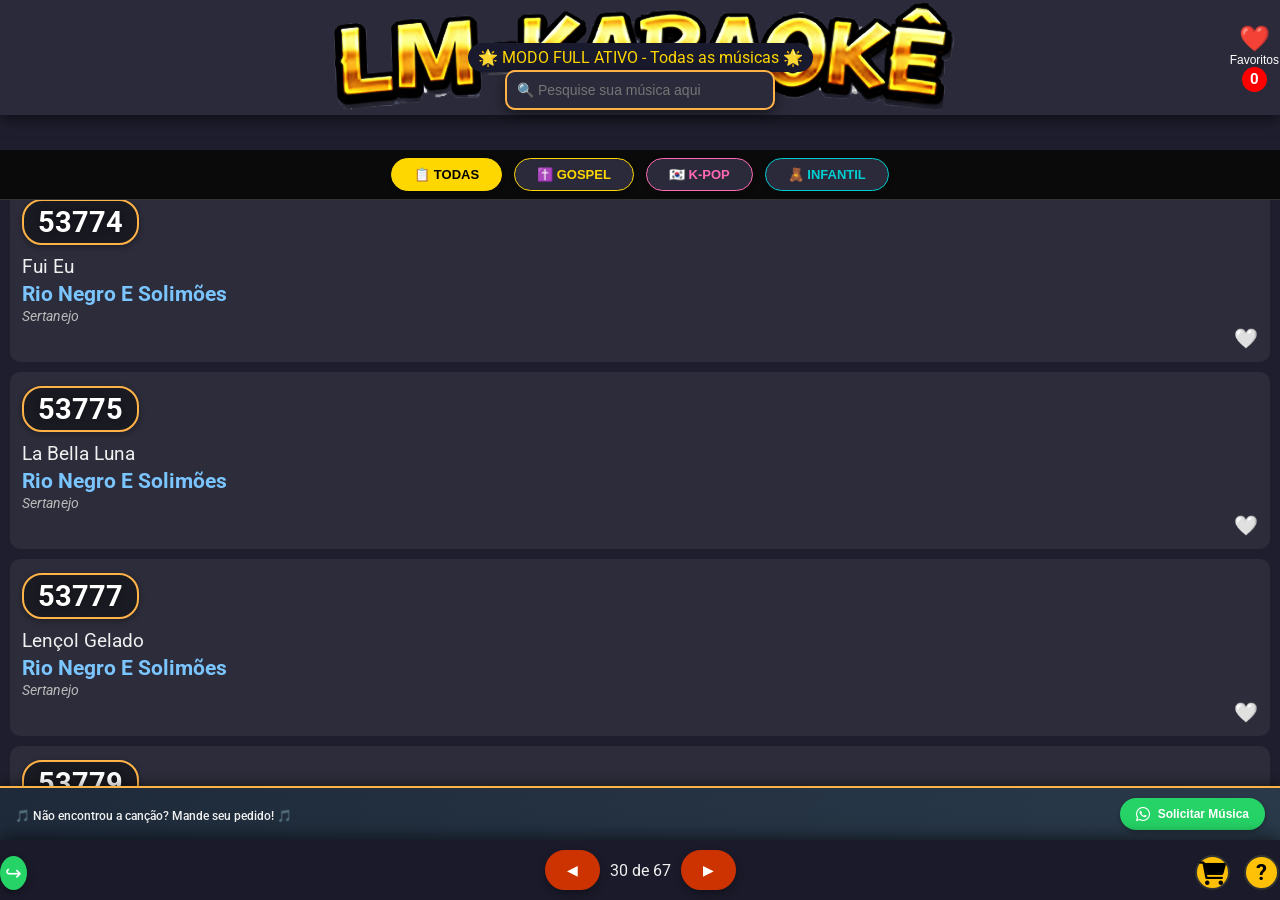
<file: index.html>
<!DOCTYPE html>
<html lang="pt-BR">
<head>
    <meta charset="UTF-8">
    <meta name="viewport" content="width=device-width, initial-scale=1.0, maximum-scale=1.0, user-scalable=no">
    <meta property="og:title" content="Catálogo LM-KARAOKÊ">
    <meta property="og:description" content="Explore nosso catálogo completo de músicas para karaokê e divirta-se cantando!">
    <meta property="og:image" content="https://i.postimg.cc/zGgC8L0b/IMG-20250302-212454-732.webp">
    <meta property="og:url" content="https://ecdiversoes.github.io/catalogo_lm/">
    <title>Catálogo LM-KARAOKÊ</title>
    <meta name="theme-color" content="#000000">
    <link rel="manifest" href="manifest.json">
    <link rel="stylesheet" href="https://cdnjs.cloudflare.com/ajax/libs/font-awesome/6.0.0/css/all.min.css">
    <link rel="apple-touch-icon" href="icon-192x192.png">
    <link rel="apple-touch-icon" href="icon-310x310.png">
    <link rel="icon" href="./favicon.ico" type="image/x-icon">
    <link rel="stylesheet" href="styles.css">
    <link href="https://fonts.googleapis.com/css2?family=Roboto:wght@400;500;700&display=swap" rel="stylesheet">
    <style>
        /* Espaçador para manter a altura original do título */
        .titulo-espacador {
            height: 48px;
            margin: 0;
            visibility: hidden;
        }
        
        @media (max-width: 480px) {
            .titulo-espacador {
                height: 40px;
            }
        }
        
        /* Estilos para os botões de filtro rápido - BARRA FIXA MAIS BAIXA */
        .filtros-rapidos {
            position: fixed;
            top: 150px;
            left: 0;
            width: 100%;
            display: flex;
            justify-content: center;
            gap: 12px;
            padding: 8px 10px;
            background-color: #0a0a0a;
            z-index: 999;
            border-bottom: 1px solid #333;
            flex-wrap: wrap;
        }
        
        .btn-filtro {
            padding: 8px 22px;
            border: none;
            border-radius: 30px;
            font-size: 13px;
            font-weight: bold;
            cursor: pointer;
            transition: all 0.3s ease;
            background-color: #2a2a3a;
            color: #FFFFFF;
            box-shadow: 0 2px 5px rgba(0, 0, 0, 0.2);
        }
        
        .btn-filtro:hover {
            transform: scale(1.05);
        }
        
        .btn-filtro.todas {
            background-color: #4dabf7;
            color: #000000;
        }
        
        .btn-filtro.todas:hover {
            background-color: #3a8fd6;
        }
        
        .btn-filtro.gospel {
            background-color: #2a2a3a;
            border: 1px solid #FFD700;
            color: #FFD700;
        }
        
        .btn-filtro.gospel:hover {
            background-color: #FFD700;
            color: #000000;
        }
        
        .btn-filtro.kpop {
            background-color: #2a2a3a;
            border: 1px solid #FF69B4;
            color: #FF69B4;
        }
        
        .btn-filtro.kpop:hover {
            background-color: #FF69B4;
            color: #000000;
        }
        
        /* Estilos para o botão Infantil */
        .btn-filtro.infantil {
            background-color: #2a2a3a;
            border: 1px solid #00CED1;
            color: #00CED1;
        }
        
        .btn-filtro.infantil:hover {
            background-color: #00CED1;
            color: #000000;
        }
        
        .btn-filtro.ativo {
            background-color: #FFD700;
            color: #000000;
            border: 1px solid #FFD700;
        }
        
        .btn-filtro.kpop.ativo {
            background-color: #FF69B4;
            color: #000000;
            border: 1px solid #FF69B4;
        }
        
        .btn-filtro.infantil.ativo {
            background-color: #00CED1;
            color: #000000;
            border: 1px solid #00CED1;
        }
        
        /* Ajuste da área rolável */
        .conteudo-rolavel {
            position: fixed;
            top: 175px;
            bottom: 60px;
            left: 0;
            right: 0;
            width: 100%;
            margin: 0;
            overflow-y: auto;
            padding: 0px;
        }
        
        @media (max-width: 480px) {
            .filtros-rapidos {
                top: 115px;
                padding: 6px 10px;
                gap: 6px;
            }
            
            .btn-filtro {
                padding: 5px 14px;
                font-size: 11px;
            }
            
            .conteudo-rolavel {
                top: 158px;
                bottom: 55px;
            }
        }
    </style>
</head>
<body>

<div class="rodape">
    <div class="rodape-mensagem">
        <span>🎵 Não encontrou a canção? Mande seu pedido! 🎵</span>
    </div>
    <button class="botao-pedido" onclick="enviarPedidoWhatsApp()">
        <i class="fab fa-whatsapp"></i> Solicitar Música
    </button>
</div>

<button class="share-button" onclick="compartilharWhatsApp()">
    &#x21AA;
    <span class="fallback-text"></span>
</button>

<div class="cabecalho-fixo">
    <!-- ESPAÇADOR INVISÍVEL PARA MANTER A ALTURA ORIGINAL -->
    <div class="titulo-espacador"></div>
    
    <input type="search" id="pesquisa" placeholder="🔍 Pesquise sua música aqui">
    <div id="resultado-pesquisa" class="resultado-pesquisa"></div>
    <div id="aviso"></div>
    <a href="favoritos.html" class="favoritos-link">
        <span class="heart">❤️</span>
        <span class="text">Favoritos</span>
        <span class="counter">0</span>
    </a>
    <a href="vendas.html" class="vendas-button">
        <i class="fas fa-shopping-cart"></i>
    </a>
    <a href="nova_tela.html" class="help-button">?</a>
    <div class="controles-paginacao">
        <button id="anterior">&#9664;</button>
        <span id="info-paginacao"> 1 de 1</span>
        <button id="proximo">&#9654;</button>
    </div>
</div>

<!-- BARRA FIXA DOS BOTÕES DE FILTRO -->
<div class="filtros-rapidos">
    <button id="btn-todas" class="btn-filtro todas ativo">📋 TODAS</button>
    <button id="btn-gospel" class="btn-filtro gospel">✝️ GOSPEL</button>
    <button id="btn-kpop" class="btn-filtro kpop">🇰🇷 K-POP</button>
    <button id="btn-infantil" class="btn-filtro infantil">🧸 INFANTIL</button>
</div>

<div class="conteudo-rolavel">
    <div id="catalogo" class="lista-simples"></div>
</div>

<script src="script.js"></script>

<script>
    // Funções para os botões de filtro rápido
    const btnTodas = document.getElementById('btn-todas');
    const btnGospel = document.getElementById('btn-gospel');
    const btnKpop = document.getElementById('btn-kpop');
    const btnInfantil = document.getElementById('btn-infantil');
    const pesquisaInput = document.getElementById('pesquisa');
    
    function filtrarPorGenero(genero) {
        // Limpa a pesquisa
        if (pesquisaInput) {
            pesquisaInput.value = '';
            sessionStorage.removeItem('termoPesquisaIndex');
        }
        
        // Dispara o filtro no script principal
        if (typeof window.filtrarPorGeneroExterno === 'function') {
            window.filtrarPorGeneroExterno(genero);
        } else {
            const event = new CustomEvent('filtroGenero', { detail: { genero: genero } });
            window.dispatchEvent(event);
        }
        
        // Atualiza estilo dos botões
        if (genero === 'todas') {
            btnTodas.classList.add('ativo');
            btnGospel.classList.remove('ativo');
            btnKpop.classList.remove('ativo');
            btnInfantil.classList.remove('ativo');
        } else if (genero === 'gospel') {
            btnGospel.classList.add('ativo');
            btnTodas.classList.remove('ativo');
            btnKpop.classList.remove('ativo');
            btnInfantil.classList.remove('ativo');
        } else if (genero === 'kpop') {
            btnKpop.classList.add('ativo');
            btnTodas.classList.remove('ativo');
            btnGospel.classList.remove('ativo');
            btnInfantil.classList.remove('ativo');
        } else if (genero === 'infantil') {
            btnInfantil.classList.add('ativo');
            btnTodas.classList.remove('ativo');
            btnGospel.classList.remove('ativo');
            btnKpop.classList.remove('ativo');
        }
    }
    
    if (btnTodas) {
        btnTodas.addEventListener('click', () => filtrarPorGenero('todas'));
    }
    
    if (btnGospel) {
        btnGospel.addEventListener('click', () => filtrarPorGenero('gospel'));
    }
    
    if (btnKpop) {
        btnKpop.addEventListener('click', () => filtrarPorGenero('kpop'));
    }
    
    if (btnInfantil) {
        btnInfantil.addEventListener('click', () => filtrarPorGenero('infantil'));
    }

    // ============================================
    // SERVICE WORKER - MÉTODO 2 (VERIFICAÇÃO DIRETA)
    // ============================================

    let redirecionamentoRealizado = false;
    const VERSAO_ATUAL = 'karaoke-cache-1.6'; // MANTENHA IGUAL AO SERVICE-WORKER.JS

    // Função para verificar versão no service-worker.js
    async function verificarVersaoServidor() {
        if (redirecionamentoRealizado) return false;
        
        try {
            // Busca o service-worker.js com timestamp para evitar cache
            const response = await fetch('./service-worker.js?t=' + Date.now());
            const swContent = await response.text();
            
            // Extrai a versão do arquivo
            const versaoMatch = swContent.match(/CACHE_NAME\s*=\s*['"]([^'"]+)['"]/);
            
            if (versaoMatch && versaoMatch[1]) {
                const versaoServidor = versaoMatch[1];
                console.log('[VERIFICAÇÃO] Versão no servidor:', versaoServidor);
                console.log('[VERIFICAÇÃO] Versão atual na página:', VERSAO_ATUAL);
                
                // Se as versões são diferentes, redireciona
                if (versaoServidor !== VERSAO_ATUAL) {
                    console.log('[VERIFICAÇÃO] ✅ VERSÃO DIFERENTE DETECTADA! Redirecionando...');
                    redirecionamentoRealizado = true;
                    
                    // Extrai também data e novas músicas do SW
                    const dataMatch = swContent.match(/DATA_ATUALIZACAO\s*=\s*['"]([^'"]+)['"]/);
                    const novasMatch = swContent.match(/NOVAS_CANCOES\s*=\s*['"]([^'"]+)['"]/);
                    
                    const dataAtualizacao = dataMatch ? dataMatch[1] : '04 de Maio 2026';
                    const novasCancoes = novasMatch ? novasMatch[1] : '+500';
                    
                    // Salva a nova versão no localStorage
                    localStorage.setItem('ultimaVersao', versaoServidor);
                    
                    // Redireciona para página de atualização
                    window.location.href = `./atualizacao.html?novas=${encodeURIComponent(novasCancoes)}&data=${encodeURIComponent(dataAtualizacao)}`;
                    return true;
                }
            } else {
                console.log('[VERIFICAÇÃO] Não foi possível encontrar a versão no service-worker.js');
            }
        } catch (error) {
            console.log('[VERIFICAÇÃO] Erro ao buscar service-worker.js:', error);
        }
        return false;
    }

    // Registra o Service Worker
    if ('serviceWorker' in navigator) {
        // Registra com timestamp para evitar cache
        navigator.serviceWorker.register('./service-worker.js?v=' + Date.now())
            .then(registration => {
                console.log('[SW] Service Worker registrado com sucesso');
                
                // Verifica se já existe um worker esperando
                if (registration.waiting && !redirecionamentoRealizado) {
                    console.log('[SW] Worker esperando encontrado');
                    redirecionamentoRealizado = true;
                    window.location.href = './atualizacao.html?novas=+500&data=04%20de%20Maio%202026';
                }
                
                // Detecta quando uma nova versão é encontrada
                registration.addEventListener('updatefound', () => {
                    const newWorker = registration.installing;
                    console.log('[SW] Nova versão do Service Worker encontrada!');
                    
                    newWorker.addEventListener('statechange', () => {
                        if (newWorker.state === 'installed' && navigator.serviceWorker.controller && !redirecionamentoRealizado) {
                            console.log('[SW] Nova versão instalada e pronta!');
                            redirecionamentoRealizado = true;
                            window.location.href = './atualizacao.html?novas=+500&data=04%20de%20Maio%202026';
                        }
                    });
                });
            })
            .catch(error => {
                console.log('[SW] Erro ao registrar Service Worker:', error);
            });
        
        // Escuta mensagens do Service Worker
        navigator.serviceWorker.addEventListener('message', (event) => {
            console.log('[SW] Mensagem recebida do Service Worker:', event.data);
            
            if (event.data && event.data.type === 'FORCE_REDIRECT' && !redirecionamentoRealizado) {
                console.log('[SW] FORCE_REDIRECT recebido');
                redirecionamentoRealizado = true;
                window.location.href = `./atualizacao.html?novas=${event.data.data.novasCancoes}&data=${encodeURIComponent(event.data.data.dataAtualizacao)}`;
            }
        });
    } else {
        console.log('[SW] Service Worker não é suportado neste navegador');
    }
    
    // ============================================
    // VERIFICAÇÃO PERIÓDICA ATIVA
    // ============================================
    
    // Verifica a cada 15 segundos (mais frequente)
    setInterval(() => {
        verificarVersaoServidor();
    }, 15000);
    
    // Verifica quando a página ganha foco
    window.addEventListener('focus', () => {
        console.log('[VERIFICAÇÃO] Página focada, verificando versão...');
        verificarVersaoServidor();
    });
    
    // Verificação inicial após 2 segundos
    setTimeout(() => {
        verificarVersaoServidor();
    }, 2000);
    
    // Verificação após 500ms (mais rápida)
    setTimeout(() => {
        verificarVersaoServidor();
    }, 500);
    
    // Exibe a versão atual no console para debug
    console.log('[INICIADO] Versão atual do catálogo:', VERSAO_ATUAL);
    console.log('[INICIADO] Sistema de atualização automática ativo (verificação a cada 15 segundos)');
</script>

</body>
</html>
</file>
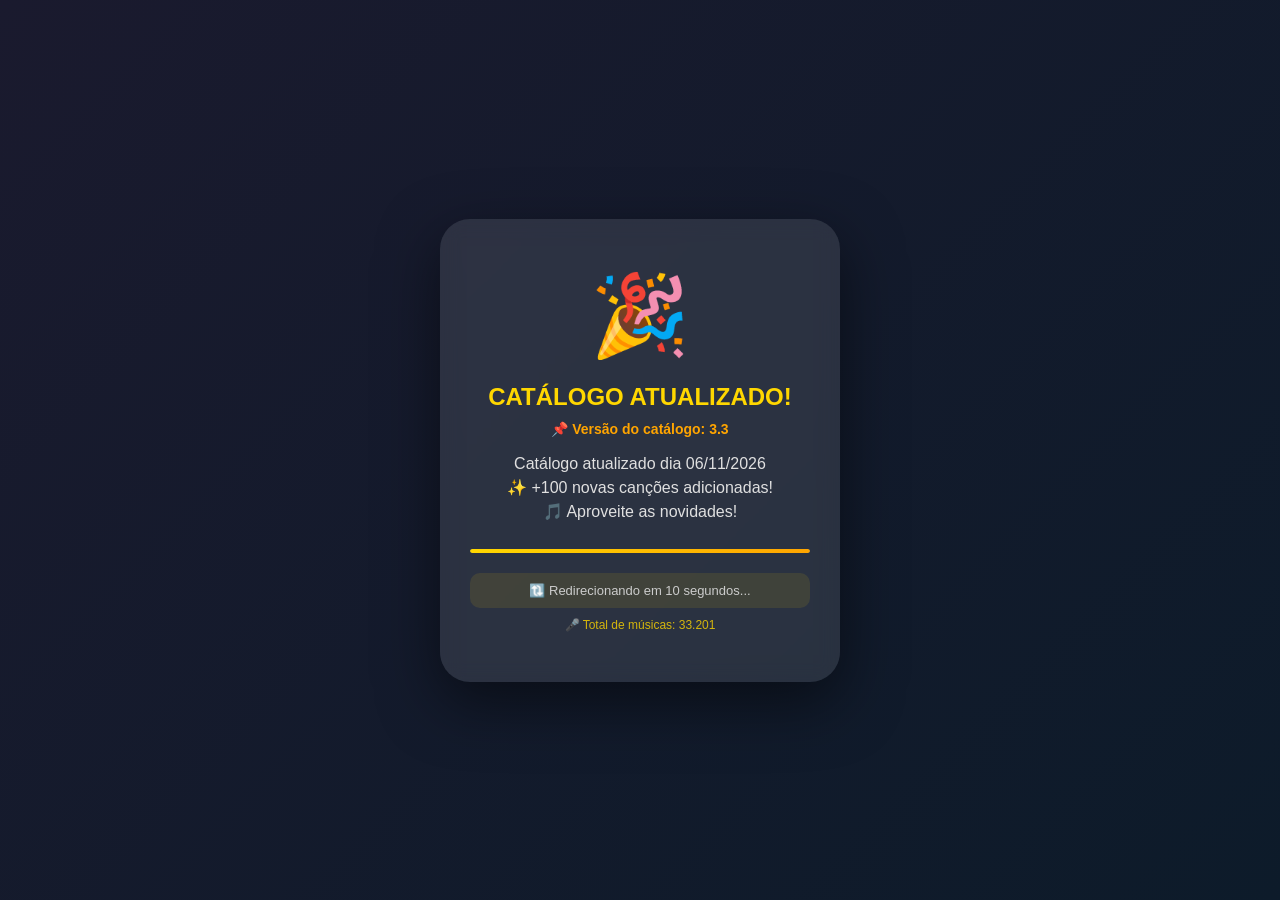
<file: atualizacao.html>
<!DOCTYPE html>
<html lang="pt-BR">
<head>
    <meta charset="UTF-8">
    <meta name="viewport" content="width=device-width, initial-scale=1.0, maximum-scale=1.0, user-scalable=no">
    <title>Atualizando - EC Karaokê Hits</title>
    <style>
        * {
            margin: 0;
            padding: 0;
            box-sizing: border-box;
        }
        
        body {
            font-family: 'Roboto', sans-serif;
            background: linear-gradient(135deg, #1a1a2e 0%, #0d1b2a 100%);
            min-height: 100vh;
            display: flex;
            justify-content: center;
            align-items: center;
            padding: 20px;
        }
        
        .container {
            background: rgba(255, 255, 255, 0.1);
            backdrop-filter: blur(10px);
            border-radius: 30px;
            padding: 50px 30px;
            text-align: center;
            max-width: 400px;
            width: 100%;
            box-shadow: 0 20px 60px rgba(0, 0, 0, 0.5);
            animation: fadeIn 0.3s ease;
        }
        
        @keyframes fadeIn {
            from {
                opacity: 0;
                transform: scale(0.95);
            }
            to {
                opacity: 1;
                transform: scale(1);
            }
        }
        
        .icone {
            font-size: 80px;
            animation: pulse 0.8s infinite;
        }
        
        @keyframes pulse {
            0%, 100% {
                transform: scale(1);
            }
            50% {
                transform: scale(1.1);
            }
        }
        
        h2 {
            color: #FFD700;
            font-size: 24px;
            margin: 20px 0 10px;
        }
        
        .versao-info {
            color: #FFA500;
            font-size: 14px;
            margin: 5px 0;
            font-weight: bold;
        }
        
        .mensagem {
            color: #E0E0E0;
            font-size: 16px;
            margin: 15px 0;
            line-height: 1.5;
        }
        
        .destaque {
            color: #FFD700;
            font-weight: bold;
            font-size: 18px;
            margin: 10px 0;
        }
        
        .info {
            background: rgba(255, 215, 0, 0.1);
            padding: 10px;
            border-radius: 10px;
            margin-top: 20px;
            font-size: 13px;
            color: #ccc;
        }
        
        .progresso {
            width: 100%;
            height: 4px;
            background: rgba(255, 255, 255, 0.2);
            border-radius: 2px;
            margin-top: 25px;
            overflow: hidden;
        }
        
        .progresso-bar {
            width: 0%;
            height: 100%;
            background: linear-gradient(90deg, #FFD700, #FFA500);
            border-radius: 2px;
            animation: progresso 10s linear forwards;
        }
        
        @keyframes progresso {
            from { width: 0%; }
            to { width: 100%; }
        }
        
        .total-musicas {
            font-size: 12px;
            color: #FFD700;
            margin-top: 10px;
            opacity: 0.8;
        }
    </style>
</head>
<body>
    <div class="container">
        <div class="icone">🎉</div>
        <h2>CATÁLOGO ATUALIZADO!</h2>
        <div class="versao-info">📌 Versão do catálogo: 3.3</div>
        <div class="mensagem" id="mensagem">
            Catálogo atualizado dia 06/11/2026<br>
            ✨ +100 novas canções adicionadas!<br>
            🎵 Aproveite as novidades!
        </div>
        <div class="progresso">
            <div class="progresso-bar"></div>
        </div>
        <div class="info">🔃 Redirecionando em 10 segundos...</div>
        <div class="total-musicas">🎤 Total de músicas: 33.201</div>
    </div>

    <script>
        // Contagem regressiva
        let segundos = 10;
        const infoDiv = document.querySelector('.info');
        
        const intervalo = setInterval(() => {
            segundos--;
            if (segundos > 0) {
                infoDiv.innerHTML = `🔃 Redirecionando em ${segundos} segundos...`;
            } else {
                clearInterval(intervalo);
            }
        }, 1000);
        
        // Redireciona para o index após 10 segundos
        setTimeout(() => {
            window.location.href = './index.html';
        }, 10000);
    </script>
</body>
</html>
</file>
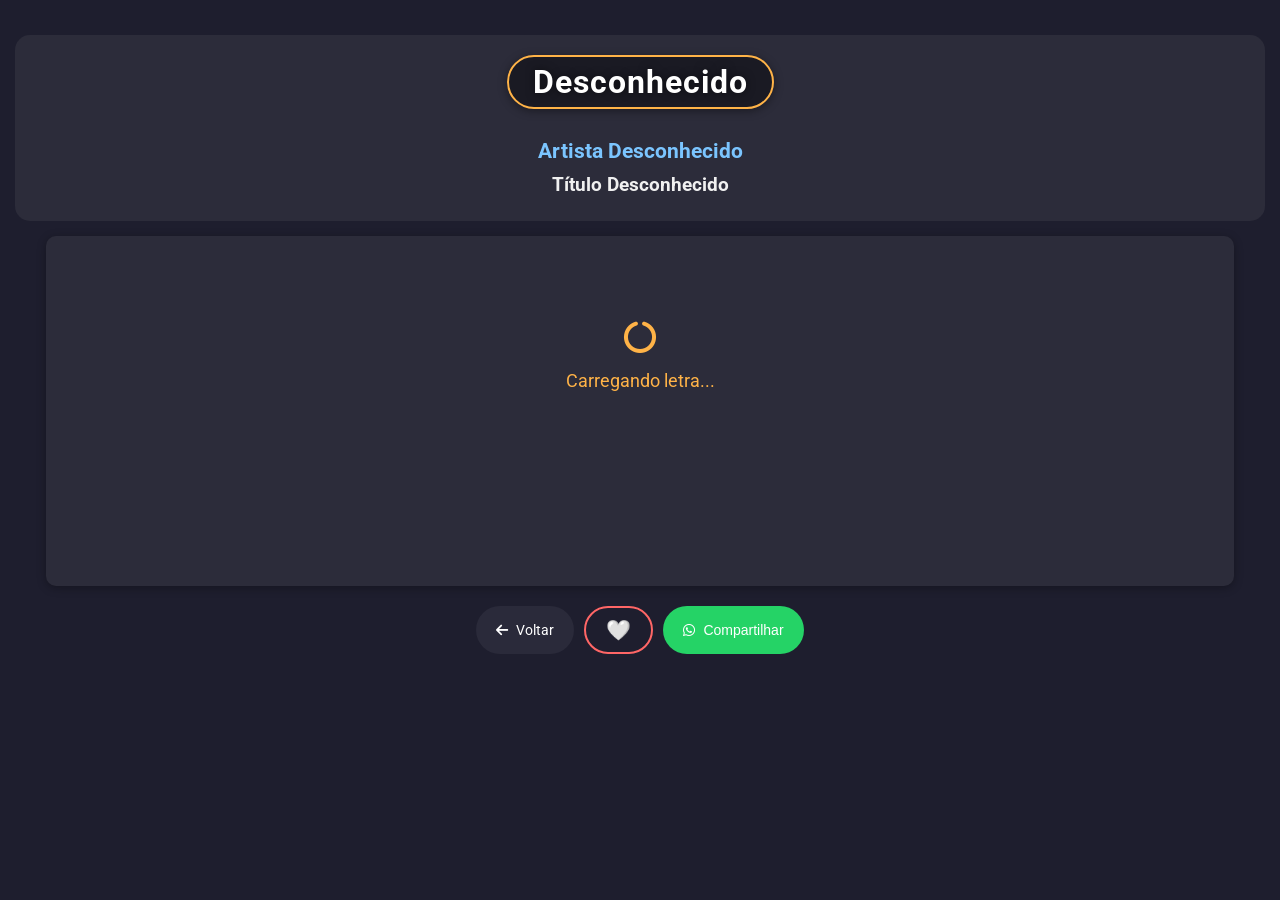
<file: detalhes.html>
<!DOCTYPE html>
<html lang="pt-BR">
<head>
    <meta charset="UTF-8">
    <meta name="viewport" content="width=device-width, initial-scale=1.0, maximum-scale=1.0, user-scalable=no">
    <title>Detalhes da Música</title>
    <link href="https://fonts.googleapis.com/css2?family=Roboto&display=swap" rel="stylesheet">
    <link rel="stylesheet" href="https://cdnjs.cloudflare.com/ajax/libs/font-awesome/6.0.0-beta3/css/all.min.css">
    <meta name="theme-color" content="#000000">
    <style>
        * {
            margin: 0;
            padding: 0;
            box-sizing: border-box;
        }

        body {
            font-family: 'Roboto', sans-serif;
            background-color: #1e1e2e;
            color: #f0f0f0;
            overflow-x: hidden;
        }

        .mini-player {
            width: 100%;
            max-width: 400px;
            margin: 10px auto;
            box-shadow: 0 4px 15px rgba(0, 0, 0, 0.5);
            border-radius: 10px;
            overflow: hidden;
            background-color: #2a2a3a;
        }

        .mini-player iframe {
            width: 100%;
            height: 180px;
            border: none;
        }

        .conteudo-detalhes {
            padding: 15px;
            text-align: center;
        }

        .detalhes {
            background-color: #2c2c3a;
            border-radius: 15px;
            padding: 20px 15px;
            margin-bottom: 15px;
        }

        #detalhes-numero {
            color: #ffffff;
            font-weight: bold;
            font-size: 2rem;
            text-shadow: 0 0 8px rgba(0, 0, 0, 0.5);
            background: rgba(0, 0, 0, 0.4);
            border: 2px solid #ffb347;
            border-radius: 40px;
            padding: 6px 24px;
            display: inline-block;
            margin-bottom: 20px;
            box-shadow: 0 2px 10px rgba(0, 0, 0, 0.4);
            letter-spacing: 1px;
        }

        #detalhes-cantor {
            font-size: 1.3rem;
            font-weight: bold;
            color: #7bc5ff;
            display: block;
            margin: 10px 0 5px;
        }

        #detalhes-musica {
            font-size: 1.2rem;
            font-weight: bold;
            color: #f0f0f0;
            display: block;
            margin: 5px 0;
        }

        .info-valores {
            display: flex;
            flex-direction: column;
            align-items: center;
        }

        .letra-container {
            margin: 15px auto;
            max-width: 95%;
            width: 100%;
        }

        .letra {
            background: #2c2c3a;
            padding: 20px;
            border-radius: 10px;
            box-shadow: 0 2px 10px rgba(0, 0, 0, 0.3);
            max-height: 450px;
            min-height: 250px;
            overflow-y: auto;
            color: #e0e0e0;
            white-space: pre-wrap;
            word-wrap: break-word;
            font-family: 'Roboto', 'Courier New', monospace;
            font-size: clamp(20px, 10vw, 24px);
            line-height: 1.8;
            text-align: left;
        }

        /* Indicador de loading dentro da própria letra */
        .letra-loading {
            display: flex;
            flex-direction: column;
            align-items: center;
            justify-content: center;
            gap: 12px;
            color: #ffb347;
            font-style: normal;
        }
        .letra-loading i {
            font-size: 32px;
            animation: spin 1s linear infinite;
        }
        @keyframes spin {
            from { transform: rotate(0deg); }
            to { transform: rotate(360deg); }
        }

        .letra::-webkit-scrollbar {
            width: 10px;
            height: 10px;
        }
        .letra::-webkit-scrollbar-track {
            background: #1a1a2a;
            border-radius: 10px;
            border: 1px solid #444;
        }
        .letra::-webkit-scrollbar-thumb {
            background: #ffb347;
            border-radius: 10px;
            border: 1px solid #1a1a2e;
        }
        .letra::-webkit-scrollbar-thumb:hover {
            background: #ffd966;
            cursor: pointer;
        }
        .letra {
            scrollbar-width: thin;
            scrollbar-color: #ffb347 #1a1a2a;
        }

        .botoes-acao {
            display: flex;
            justify-content: center;
            gap: 10px;
            margin: 20px 0;
            flex-wrap: wrap;
        }

        .botao {
            padding: 10px 20px;
            border: none;
            border-radius: 25px;
            cursor: pointer;
            transition: all 0.3s ease;
            display: flex;
            align-items: center;
            gap: 8px;
            text-decoration: none;
            font-size: 14px;
        }

        .voltar-btn { 
            background: #2a2a3a; 
            color: white; 
        }
        .voltar-btn:hover {
            background: #3a3a4e;
            transform: scale(1.05);
        }

        .favorito-btn { 
            background: transparent; 
            color: #ff6666; 
            font-size: 20px;
            border: 2px solid #ff6666;
        }
        .favorito-btn:hover {
            background: rgba(255, 102, 102, 0.2);
            transform: scale(1.05);
        }

        .compartilhar-btn { 
            background: #25D366; 
            color: white; 
            font-size: 14px;
        }
        .compartilhar-btn:hover {
            background: #128C7E;
            transform: scale(1.05);
        }

        .share-modal {
            display: none;
            position: fixed;
            top: 0;
            left: 0;
            width: 100%;
            height: 100%;
            background: rgba(0, 0, 0, 0.95);
            justify-content: center;
            align-items: center;
            z-index: 1000;
        }
        .share-content {
            background: #2c2c3a;
            padding: 25px;
            border-radius: 15px;
            text-align: center;
            max-width: 90%;
            position: relative;
            border: 1px solid #ffb347;
        }
        .share-close {
            position: absolute;
            top: 10px;
            right: 10px;
            background: none;
            border: none;
            font-size: 24px;
            cursor: pointer;
            color: #e0e0e0;
        }
        .share-close:hover {
            color: #ffb347;
        }
        .share-image {
            max-width: 300px;
            border-radius: 10px;
            margin: 15px 0;
            border: 2px solid #ffb347;
        }
        .share-actions button {
            margin: 0 5px;
            padding: 8px 25px;
            border-radius: 20px;
            border: none;
            background: #25D366;
            color: white;
            cursor: pointer;
            transition: all 0.3s ease;
        }
        .share-actions button:hover {
            background: #128C7E;
            transform: scale(1.05);
        }

        /* Não usamos mais o overlay global, mas mantemos o estilo caso precise */
        .carregando {
            display: none;
        }

        .feedback {
            position: fixed;
            bottom: 30px;
            left: 50%;
            transform: translateX(-50%);
            background-color: #2a2a3a;
            color: #ffb347;
            padding: 10px 20px;
            border-radius: 25px;
            font-size: 14px;
            z-index: 10000;
            border: 1px solid #ffb347;
            animation: fadeOut 2s ease forwards;
        }

        @keyframes fadeOut {
            0% { opacity: 1; }
            70% { opacity: 1; }
            100% { opacity: 0; visibility: hidden; }
        }

        @media (max-width: 480px) {
            .mini-player { 
                margin: 10px;
                max-width: 95%;
            }
            .mini-player iframe {
                height: 160px;
            }
            .letra {
                max-height: 400px;
                min-height: 200px;
                padding: 15px;
                font-size: 16px;
                line-height: 1.6;
            }
            .botao {
                padding: 8px 16px;
                font-size: 12px;
            }
            #detalhes-numero {
                font-size: 1.6rem;
                padding: 4px 18px;
                margin-bottom: 15px;
            }
            #detalhes-cantor {
                font-size: 1.1rem;
            }
            #detalhes-musica {
                font-size: 1rem;
            }
        }

        @media (min-width: 768px) {
            .letra {
                max-height: 550px;
                min-height: 350px;
                font-size: 18px;
            }
        }
    </style>
</head>
<body>
    <!-- Removido o overlay global de loading -->

    <div class="mini-player">
        <div id="mini-player-video"></div>
    </div>

    <div class="conteudo-detalhes">
        <div class="detalhes">
            <div class="info-valores">
                <span id="detalhes-numero">Desconhecido</span>
                <span id="detalhes-cantor">Artista Desconhecido</span>
                <span id="detalhes-musica">Título Desconhecido</span>
            </div>
        </div>

        <div class="letra-container">
            <div class="letra" id="detalhes-letra">
                <div class="letra-loading">
                    <i class="fas fa-circle-notch fa-spin"></i>
                    <span>Carregando letra...</span>
                </div>
            </div>
        </div>

        <div class="botoes-acao">
            <a href="index.html" class="botao voltar-btn" id="btn-voltar">
                <i class="fas fa-arrow-left"></i> Voltar
            </a>
            <button id="favorito-btn" class="botao favorito-btn">🤍</button>
            <button id="compartilhar-btn" class="botao compartilhar-btn">
                <i class="fab fa-whatsapp"></i> Compartilhar
            </button>
        </div>
    </div>

    <div class="share-modal" id="shareModal">
        <div class="share-content">
            <button class="share-close" onclick="closeShareModal()">×</button>
            <img id="shareImage" class="share-image" alt="Capa para Compartilhamento" loading="lazy">
            <div class="share-actions">
                <button onclick="downloadImage()"><i class="fas fa-download"></i> Baixar</button>
                <button onclick="closeShareModal()"><i class="fas fa-times"></i> Fechar</button>
            </div>
        </div>
    </div>

    <script>
        const API_KEY = 'AIzaSyC4kYpqMO4FmC5tsW2SJG4ocmTiS6d2vlM';
        const VAGALUME_API_KEY = '4d8f8b8a9c2a3b1e5f7g9h2j4k6l8m0n';

        function timeoutPromise(ms, promise) {
            return Promise.race([
                promise,
                new Promise((_, reject) => setTimeout(() => reject(new Error('Timeout')), ms))
            ]);
        }

        // 1. Lyrics.ovh
        async function buscarLetraLyricsOvh(artista, musica) {
            const artistaLimpo = artista.normalize('NFD').replace(/[\u0300-\u036f]/g, '').toLowerCase();
            const musicaLimpo = musica.normalize('NFD').replace(/[\u0300-\u036f]/g, '').toLowerCase();
            const url = `https://api.lyrics.ovh/v1/${encodeURIComponent(artistaLimpo)}/${encodeURIComponent(musicaLimpo)}`;
            try {
                const response = await timeoutPromise(2000, fetch(url));
                if (!response.ok) throw new Error('Não encontrado');
                const data = await response.json();
                return data.lyrics || null;
            } catch {
                return null;
            }
        }

        // 2. LRCLIB
        async function buscarLetraLRCLIB(artista, musica) {
            const artistaLimpo = artista.normalize('NFD').replace(/[\u0300-\u036f]/g, '').toLowerCase();
            const musicaLimpo = musica.normalize('NFD').replace(/[\u0300-\u036f]/g, '').toLowerCase();
            const url = `https://lrclib.net/api/get?artist_name=${encodeURIComponent(artistaLimpo)}&track_name=${encodeURIComponent(musicaLimpo)}`;
            try {
                const response = await timeoutPromise(2000, fetch(url));
                if (!response.ok) throw new Error('Não encontrado');
                const data = await response.json();
                return data.syncedLyrics || data.plainLyrics || null;
            } catch {
                return null;
            }
        }

        // 3. Vagalume
        async function buscarLetraVagalume(artista, musica) {
            const url = `https://api.vagalume.com.br/search.php?art=${encodeURIComponent(artista)}&mus=${encodeURIComponent(musica)}&apikey=${VAGALUME_API_KEY}`;
            try {
                const response = await timeoutPromise(2000, fetch(url));
                if (!response.ok) throw new Error('Não encontrado');
                const data = await response.json();
                if (data.mus && data.mus[0] && data.mus[0].text) {
                    return data.mus[0].text;
                }
                return null;
            } catch {
                return null;
            }
        }

        // 4. ChartLyrics
        async function buscarLetraChartLyrics(artista, musica) {
            const url = `http://api.chartlyrics.com/apiv1.asmx/SearchLyricDirect?artist=${encodeURIComponent(artista)}&song=${encodeURIComponent(musica)}`;
            try {
                const response = await timeoutPromise(2000, fetch(url));
                if (!response.ok) throw new Error('Não encontrado');
                const text = await response.text();
                const parser = new DOMParser();
                const xmlDoc = parser.parseFromString(text, "text/xml");
                const lyricNode = xmlDoc.getElementsByTagName("Lyric")[0];
                if (lyricNode && lyricNode.textContent && lyricNode.textContent.length > 50) {
                    return lyricNode.textContent;
                }
                return null;
            } catch {
                return null;
            }
        }

        // 5. Genius (API não oficial)
        async function buscarLetraGenius(artista, musica) {
            const query = `${artista} ${musica}`;
            const searchUrl = `https://genius.com/api/search?q=${encodeURIComponent(query)}`;
            try {
                const searchResp = await timeoutPromise(2000, fetch(searchUrl));
                if (!searchResp.ok) throw new Error('Erro na busca');
                const searchData = await searchResp.json();
                const hits = searchData.response?.hits;
                if (!hits || hits.length === 0) throw new Error('Nenhum resultado');
                
                let targetHit = null;
                for (const hit of hits) {
                    const result = hit.result;
                    const titleNorm = result.title.toLowerCase().normalize('NFD').replace(/[\u0300-\u036f]/g, '');
                    const artistNorm = result.primary_artist.name.toLowerCase().normalize('NFD').replace(/[\u0300-\u036f]/g, '');
                    const musicaNorm = musica.toLowerCase().normalize('NFD').replace(/[\u0300-\u036f]/g, '');
                    const artistaNorm = artista.toLowerCase().normalize('NFD').replace(/[\u0300-\u036f]/g, '');
                    if ((titleNorm.includes(musicaNorm) || musicaNorm.includes(titleNorm)) && 
                        (artistNorm.includes(artistaNorm) || artistaNorm.includes(artistNorm))) {
                        targetHit = result;
                        break;
                    }
                }
                if (!targetHit) targetHit = hits[0].result;
                
                const songId = targetHit.id;
                const songUrl = `https://genius.com/api/songs/${songId}`;
                const songResp = await timeoutPromise(2000, fetch(songUrl));
                if (!songResp.ok) throw new Error('Erro ao buscar letra');
                const songData = await songResp.json();
                const lyricsHtml = songData.response?.song?.lyrics_html;
                if (lyricsHtml) {
                    const tempDiv = document.createElement('div');
                    tempDiv.innerHTML = lyricsHtml;
                    let letra = tempDiv.innerText;
                    if (letra && letra.length > 50) {
                        return letra.trim();
                    }
                }
                return null;
            } catch {
                return null;
            }
        }

        // Busca letra com múltiplas fontes (sem timeout global, para não atrasar a página)
        async function buscarLetraMultiplasFontes(artista, musica) {
            console.log(`Buscando letra para: ${artista} - ${musica}`);
            
            const fonts = [
                buscarLetraLyricsOvh,
                buscarLetraLRCLIB,
                buscarLetraVagalume,
                buscarLetraChartLyrics,
                buscarLetraGenius
            ];
            
            // Executa em paralelo e pega a primeira que retornar com sucesso
            const results = await Promise.allSettled(fonts.map(fn => fn(artista, musica)));
            
            for (const result of results) {
                if (result.status === 'fulfilled' && result.value && result.value.length > 50) {
                    return result.value;
                }
            }
            
            return 'Desculpe, não foi possível encontrar a letra desta música.';
        }

        async function buscarVideoYouTube(cantor, musica) {
            const query = `${cantor} ${musica} oficial`;
            const url = `https://www.googleapis.com/youtube/v3/search?part=snippet&maxResults=1&q=${encodeURIComponent(query)}&key=${API_KEY}`;
            try {
                const response = await timeoutPromise(3000, fetch(url));
                if (!response.ok) throw new Error('Falha ao buscar vídeo');
                const data = await response.json();
                if (data.items.length === 0) throw new Error('Nenhum vídeo encontrado');
                return data.items[0].id.videoId;
            } catch (error) {
                console.error('Erro ao buscar vídeo:', error);
                return null;
            }
        }

        function mostrarFeedback(mensagem) {
            const feedback = document.createElement('div');
            feedback.className = 'feedback';
            feedback.textContent = mensagem;
            document.body.appendChild(feedback);
            setTimeout(() => {
                feedback.style.opacity = '0';
                setTimeout(() => feedback.remove(), 500);
            }, 2000);
        }

        // Função que carrega apenas os dados essenciais (sem esperar letra)
        async function carregarMusicaEssencial() {
            const params = new URLSearchParams(window.location.search);
            const numero = parseInt(params.get('numero'), 10);
            try {
                const response = await fetch('songs.json');
                if (!response.ok) throw new Error('Falha ao carregar dados');
                const data = await response.json();
                const musica = data.find(m => m.numero === numero);
                if (!musica) throw new Error('Música não encontrada');

                document.getElementById('detalhes-numero').textContent = musica.numero;
                document.getElementById('detalhes-cantor').textContent = musica.cantor;
                document.getElementById('detalhes-musica').textContent = musica.musica;

                window.musicaAtual = musica;
                atualizarEstadoFavorito();

                // Carrega o vídeo (assíncrono, sem travar)
                buscarVideoYouTube(musica.cantor, musica.musica).then(videoId => {
                    const videoContainer = document.getElementById('mini-player-video');
                    if (videoId && videoContainer) {
                        videoContainer.innerHTML = `
                            <iframe src="https://www.youtube.com/embed/${videoId}?rel=0&modestbranding=1&controls=1" 
                                    frameborder="0" 
                                    allow="accelerometer; autoplay; encrypted-media; gyroscope" 
                                    allowfullscreen>
                            </iframe>
                        `;
                    } else if (videoContainer) {
                        videoContainer.innerHTML = '<p style="color:#E0E0E0; text-align:center; padding:20px;">Nenhum vídeo encontrado.</p>';
                    }
                });

                // Busca a letra em segundo plano e atualiza o container
                buscarLetraMultiplasFontes(musica.cantor, musica.musica).then(letra => {
                    const letraDiv = document.getElementById('detalhes-letra');
                    letraDiv.innerHTML = letra.replace(/\n/g, '<br>');
                });

            } catch (error) {
                console.error('Erro:', error);
                alert('Erro ao carregar a música. Tente novamente.');
            }
        }

        function atualizarEstadoFavorito() {
            const btn = document.getElementById('favorito-btn');
            const favoritos = JSON.parse(localStorage.getItem('favoritos')) || [];
            const musica = window.musicaAtual;
            if (!musica) return;
            const favoritada = favoritos.some(f => f.numero === musica.numero);
            btn.textContent = favoritada ? '❤️' : '🤍';
        }

        function toggleFavorito() {
            const btn = document.getElementById('favorito-btn');
            const favoritos = JSON.parse(localStorage.getItem('favoritos')) || [];
            const musica = window.musicaAtual;
            if (!musica) return;
            const favoritada = favoritos.some(f => f.numero === musica.numero);
            if (favoritada) {
                const novosFavoritos = favoritos.filter(f => f.numero !== musica.numero);
                localStorage.setItem('favoritos', JSON.stringify(novosFavoritos));
                btn.textContent = '🤍';
                mostrarFeedback('💔 Removido dos favoritos!');
            } else {
                favoritos.push(musica);
                localStorage.setItem('favoritos', JSON.stringify(favoritos));
                btn.textContent = '❤️';
                mostrarFeedback('❤️ Adicionado aos favoritos!');
            }
        }

        function compartilharWhatsApp() {
            const musica = window.musicaAtual;
            if (!musica) {
                alert('Nenhuma música carregada para compartilhar.');
                return;
            }
            const mensagem = `🎵 *DESCUBRA ESSA MÚSICA!* 🎵\n\n✨ *Música:* ${musica.musica}\n🎤 *Artista:* ${musica.cantor}\n🔢 *Código:* ${musica.numero}`;
            window.open(`https://api.whatsapp.com/send?text=${encodeURIComponent(mensagem)}`, '_blank');
        }

        function closeShareModal() {
            document.getElementById('shareModal').style.display = 'none';
        }
        
        function downloadImage() {
            alert('Funcionalidade de download disponível em breve!');
        }

        // Event listeners
        document.getElementById('favorito-btn').addEventListener('click', toggleFavorito);
        document.getElementById('compartilhar-btn').addEventListener('click', compartilharWhatsApp);
        document.getElementById('btn-voltar').addEventListener('click', function() {
            localStorage.setItem('retornandoDeDetalhes', 'true');
        });

        document.addEventListener('DOMContentLoaded', carregarMusicaEssencial);
    </script>
</body>
</html>
</file>
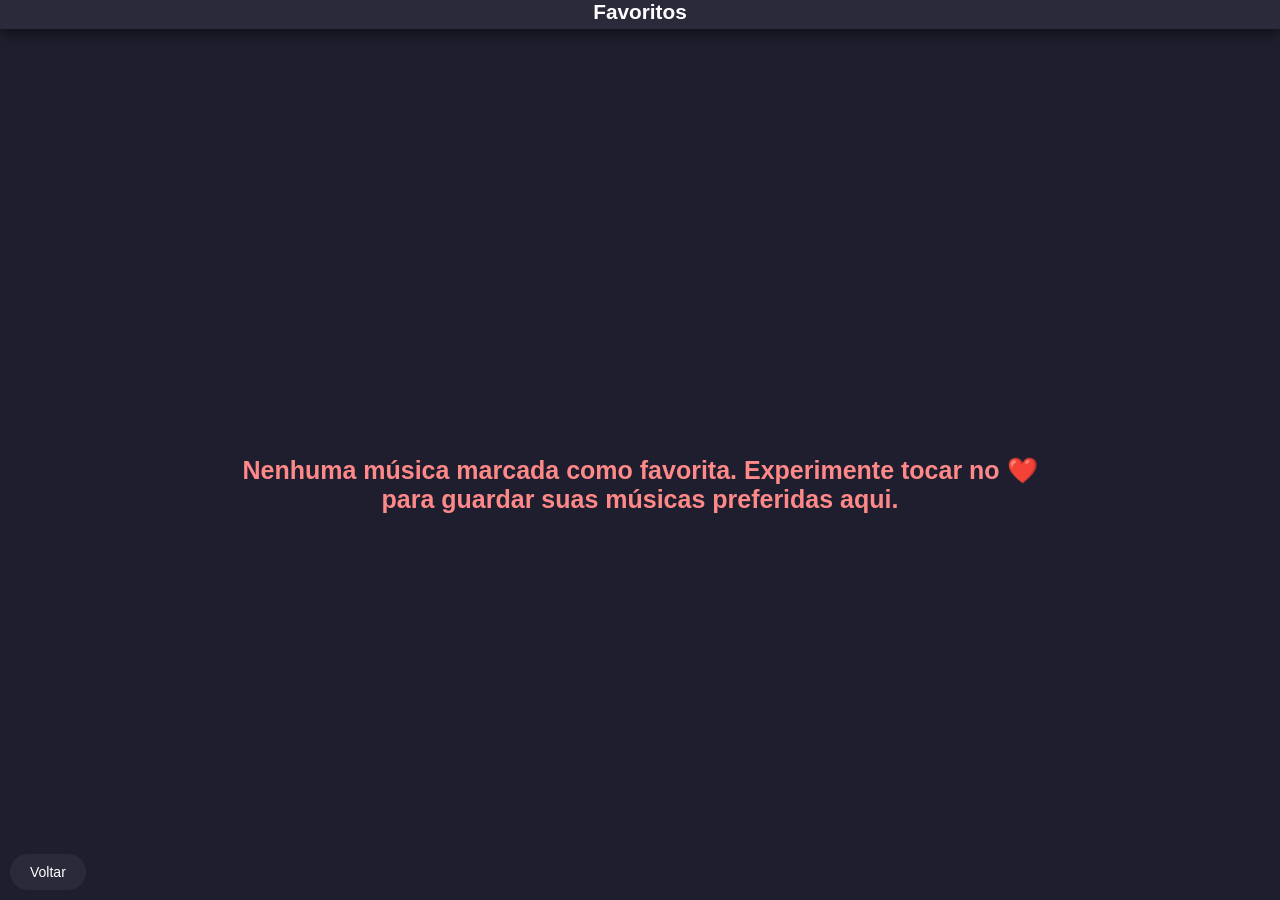
<file: favoritos.html>
<!DOCTYPE html>
<html lang="pt-BR">
<head>
    <meta name="viewport" content="width=device-width, initial-scale=1.0, maximum-scale=1.0, user-scalable=no">
    <title>Favoritos</title>
    <link rel="stylesheet" href="styles.css">
    <link rel="manifest" href="manifest.json">
    <link rel="icon" href="./favicon.ico" type="image/x-icon">
    <meta charset="UTF-8">
    <meta name="theme-color" content="#000000">
    <!-- Font Awesome para usar ícones -->
    <link rel="stylesheet" href="https://cdnjs.cloudflare.com/ajax/libs/font-awesome/6.0.0-beta3/css/all.min.css">
</head>
<body>
    <!-- Cabeçalho Fixo -->
    <div class="cabecalho-fixo-favoritos">
        <h1>Favoritos</h1>
    </div>

    <!-- Área Rolável de Favoritos -->
    <div class="conteudo-rolavel-favoritos">
        <div id="favoritos" class="lista-simples-favoritos"></div>
    </div>

    <!-- Botão de Voltar -->
    <a href="index.html" class="back-button">Voltar</a>

    <script>
	

	
	
	
        // Carrega os favoritos do localStorage
        let favoritos = [];
        try {
            favoritos = JSON.parse(localStorage.getItem('favoritos')) || [];
        } catch (e) {
            console.error('Erro ao carregar favoritos do localStorage:', e);
            localStorage.setItem('favoritos', JSON.stringify([])); // Reseta o localStorage se estiver corrompido
        }

        // Função para exibir a lista de favoritos
        function exibirFavoritos() {
            const favoritosContainer = document.getElementById('favoritos');

            if (favoritosContainer) {
                favoritosContainer.innerHTML = '';

                if (favoritos.length === 0) {
                    favoritosContainer.innerHTML = `
                        <div id="mensagem-favoritos">
                            Nenhuma música marcada como favorita.  
                            Experimente tocar no ❤️ para guardar suas músicas preferidas aqui.
                        </div>
                    `;
                    return;
                }

                // Renderiza a lista de favoritos
                favoritosContainer.innerHTML = favoritos
                    .map(musica => `
                        <div class="item-lista" data-numero="${musica.numero}" data-cantor="${encodeURIComponent(musica.cantor)}" data-musica="${encodeURIComponent(musica.musica)}">
                            <!-- Conteúdo principal do item -->
                            <div class="conteudo-item">
                                <span class="numero">${musica.numero || ''}</span>
                                <span class="musica">${musica.musica || 'Título Desconhecido'}</span>
                                <span class="cantor">${musica.cantor || 'Artista Desconhecido'}</span>
                            </div>
                            <!-- Botões do item -->
                            <div class="botoes-item">
                                <!-- Botão de Favoritos -->
                                <span class="favorito-btn" onclick="toggleFavorito('${musica.numero}')">
                                    ${favoritos.some(fav => fav.numero === musica.numero) ? '❤️' : '🤍'}
                                </span>
                            </div>
                        </div>
                    `).join('');

                // Adiciona eventos de clique aos itens da lista de favoritos
                const itensLista = document.querySelectorAll('.item-lista');
                itensLista.forEach(item => {
                    item.addEventListener('click', function (event) {
                        // Verifica se o clique foi no botão de favoritos
                        if (event.target.closest('.favorito-btn')) {
                            return; // Ignora o clique no botão de favoritos
                        }

                        // Captura os dados do item clicado
                        const numero = this.getAttribute('data-numero');
                        const cantor = decodeURIComponent(this.getAttribute('data-cantor'));
                        const musica = decodeURIComponent(this.getAttribute('data-musica'));

                        // Redireciona para a página de detalhes
                        abrirDetalhes(numero, cantor, musica);
                    });
                });
            }
        }

        // Função para redirecionar para a página de detalhes
        function abrirDetalhes(numero, cantor, musica) {
            const url = `detalhes.html?numero=${numero}&cantor=${encodeURIComponent(cantor)}&musica=${encodeURIComponent(musica)}`;
            window.location.href = url;
        }

        // Função para alternar o estado de favorito
        function toggleFavorito(numeroStr) {
            const numero = Number(numeroStr);
            const index = favoritos.findIndex(fav => fav.numero === numero);
            if (index === -1) {
                // Adiciona aos favoritos
                favoritos.push({ numero }); // Apenas o número, já que a música é favoritada
            } else {
                // Remove dos favoritos
                favoritos.splice(index, 1);
            }
            // Atualiza o localStorage com os novos favoritos
            localStorage.setItem('favoritos', JSON.stringify(favoritos));
            // Atualiza a lista de favoritos na página
            exibirFavoritos();
        }

        // Exibe os favoritos ao carregar a página
        document.addEventListener('DOMContentLoaded', exibirFavoritos);
    </script>
</body>
</html>
</file>
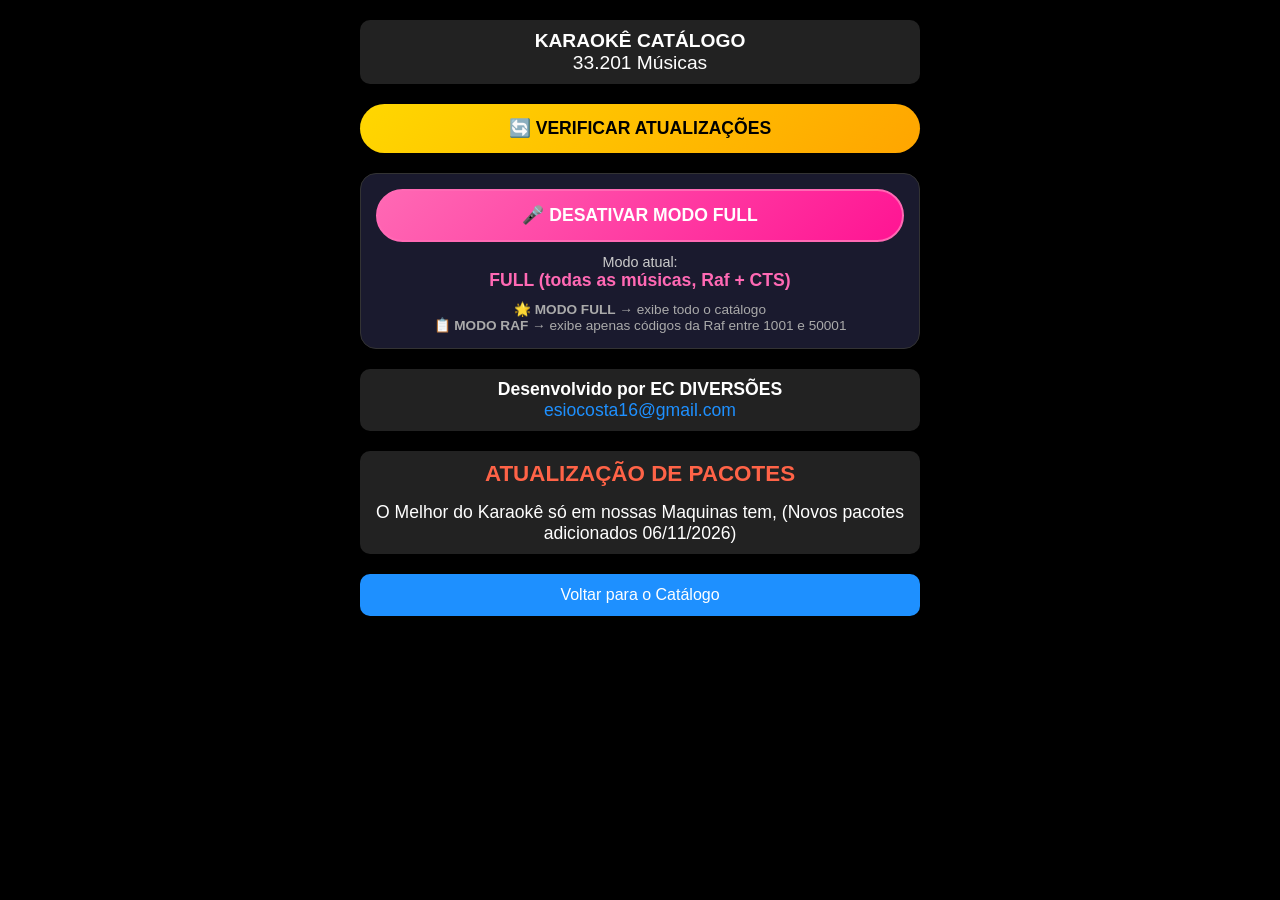
<file: nova_tela.html>
<!DOCTYPE html>
<html lang="pt-BR">
<head>
    <meta charset="UTF-8"> 
    <meta name="viewport" content="width=device-width, initial-scale=1.0, maximum-scale=1.0, user-scalable=no">
    <title>Configurações - EC Karaokê</title>
    <link rel="stylesheet" href="styles.css">
    <meta name="theme-color" content="#000000">
    <style>
        body {
            font-family: 'Roboto', sans-serif;
            background-color: #000;
            margin: 0;
            padding: 0;
            height: 100vh;
            overflow: hidden;
        }
        .nova-tela {
            width: 100%;
            max-width: 600px;
            padding: 20px;
            margin: 0 auto;
            position: fixed;
            top: 0;
            left: 0;
            right: 0;
            bottom: 0;
            overflow-y: auto;
            background-color: #000;
            z-index: 999;
        }
        .locacoes {
            background-color: #222;
            padding: 10px;
            border-radius: 10px;
            text-align: center;
        }
        .locacoes p {
            font-size: 1.2rem;
            color: #FFF;
        }
        .info-desenv, .atualizacao-pacotes {
            margin-top: 20px;
            background-color: #222;
            padding: 10px;
            border-radius: 10px;
            text-align: center;
        }
        .info-desenv p, .atualizacao-pacotes p {
            font-size: 1.1rem;
            color: #FFF;
        }
        .info-desenv a {
            color: #1E90FF;
            text-decoration: none;
        }
        .atualizacao-pacotes h3 {
            font-size: 1.4rem;
            color: #FF6347;
            margin-bottom: 15px;
        }
        .btn-verificar {
            background: linear-gradient(135deg, #FFD700, #FFA500);
            color: #000;
            border: none;
            padding: 14px 20px;
            border-radius: 50px;
            font-size: 1.1rem;
            font-weight: bold;
            cursor: pointer;
            width: 100%;
            margin-top: 20px;
        }
        .botao-voltar {
            background-color: #1E90FF;
            color: white;
            padding: 12px 20px;
            border-radius: 10px;
            text-decoration: none;
            display: block;
            width: 100%;
            margin-top: 20px;
            text-align: center;
        }
        .toggle-modo-card {
            background-color: #1a1a2e;
            border-radius: 16px;
            padding: 15px;
            margin-top: 20px;
            border: 1px solid #333;
        }
        .toggle-btn {
            background: linear-gradient(135deg, #2a2a3a, #1a1a2e);
            border: 2px solid #FFD700;
            color: #FFD700;
            padding: 14px 20px;
            border-radius: 60px;
            font-size: 1.1rem;
            font-weight: bold;
            cursor: pointer;
            width: 100%;
            transition: all 0.3s ease;
        }
        .toggle-btn.ativo {
            background: linear-gradient(135deg, #FF69B4, #FF1493);
            border-color: #FF69B4;
            color: #fff;
        }
        .status-modo {
            text-align: center;
            margin-top: 12px;
            font-size: 0.9rem;
            color: #ccc;
        }
        .status-modo span {
            font-weight: bold;
            font-size: 1.1rem;
        }
        .full-status { color: #FFD700; }
        .raf-status { color: #FF69B4; }
        .info-modo {
            font-size: 0.85rem;
            color: #aaa;
            margin-top: 10px;
            text-align: center;
        }
    </style>
</head>
<body>
<div class="nova-tela"> 
    <div class="locacoes">
        <p><strong>KARAOKÊ CATÁLOGO</strong></p>
        <p>33.201 Músicas</p>
    </div>
    <button class="btn-verificar" onclick="window.location.href='atualizacao.html'">
        🔄 VERIFICAR ATUALIZAÇÕES
    </button>
    <div class="toggle-modo-card">
        <button id="btnToggleModo" class="toggle-btn" onclick="alternarModoExibicao()">
            🌟 ATIVAR MODO FULL
        </button>
        <div class="status-modo">
            Modo atual:<br>
            <span id="modoStatusText" class="full-status">RAF (1001 a 50001)</span>
        </div>
        <div class="info-modo">
            🌟 <strong>MODO FULL</strong> → exibe todo o catálogo<br>
            📋 <strong>MODO RAF</strong> → exibe apenas códigos da Raf entre 1001 e 50001
        </div>
    </div>
    <div class="info-desenv">
        <p><strong>Desenvolvido por EC DIVERSÕES</strong></p>
        <p><a href="mailto:esiocosta16@gmail.com">esiocosta16@gmail.com</a></p>
    </div>
    <div class="atualizacao-pacotes">
        <h3>ATUALIZAÇÃO DE PACOTES</h3>
        <p>O Melhor do Karaokê só em nossas Maquinas tem, (Novos pacotes adicionados 06/11/2026)</p>
    </div>
    <a href="index.html" class="botao-voltar">Voltar para o Catálogo</a>
</div>
<script src="config.js"></script>
<script>
    function alternarModoExibicao() {
        const novoModo = toggleModoFull();   // função do config.js
        const btn = document.getElementById('btnToggleModo');
        if (novoModo) {
            btn.innerHTML = '✓ MODO FULL ATIVADO!';
        } else {
            btn.innerHTML = '✓ MODO RAF ATIVADO!';
        }
        setTimeout(() => atualizarInterfaceModo(), 1500);
    }
    function atualizarInterfaceModo() {
        const modo = loadConfig(); // true = FULL, false = NORMAL
        const btn = document.getElementById('btnToggleModo');
        const statusSpan = document.getElementById('modoStatusText');
        if (!modo) {
            btn.innerHTML = '🌟 ATIVAR MODO FULL';
            btn.classList.remove('ativo');
            statusSpan.innerHTML = 'RAF (1001 a 50001)';
            statusSpan.className = 'full-status';
        } else {
            btn.innerHTML = '🎤 DESATIVAR MODO FULL';
            btn.classList.add('ativo');
            statusSpan.innerHTML = 'FULL (todas as músicas, Raf + CTS)';
            statusSpan.className = 'raf-status';
        }
    }
    document.addEventListener('DOMContentLoaded', atualizarInterfaceModo);
</script>
</body>
</html>
</file>
<file: styles.css>
/* Reset básico */
* {
    margin: 0;
    padding: 0;
    box-sizing: border-box;
}

body {
    font-family: 'Roboto', sans-serif;
    background-color: #1e1e2e;
    color: #f0f0f0;
    overflow-x: hidden;
}

/* Cabeçalho Fixo */
.cabecalho-fixo-favoritos {
    position: fixed;
    top: 0;
    left: 0;
    width: 100%;
    background-color: #2a2a3a;
    z-index: 1500;
    padding: 0px;
    box-shadow: 0 4px 15px rgba(0, 0, 0, 0.5);
    text-align: center;
}

/* Área Rolável de Músicas pagina favoritos */
.conteudo-rolavel-favoritos {
    position: fixed;
    top: 30px;
    bottom: 0px;
    left: 0;
    right: 0;
    width: 100%;
    margin: 0;
    overflow-y: auto;
    padding: 10px;
}

h1 {
    color: #FFFFFF;
    font-size: 1.3rem;
    margin-bottom: 5px;
}

.atualizacao-info {
    margin-top: 0px;
    margin-bottom: 5px;
    font-size: 12px;
    color: #dddddd;
}

/* ======================================== */
/* CONTROLE DO FUNDO (IMAGEM)               */
/* ======================================== */
.cabecalho-fixo {
    position: fixed;
    top: 0;
    left: 0;
    width: 100%;
    background-color: #2a2a3a;
    background-image: url('imagens/karaoke.png');
    background-size: 50% auto;
    background-position: center;
    background-repeat: no-repeat;
    background-blend-mode: hard-light;
    z-index: 1000;
    padding: 0px;
    box-shadow: 0 4px 15px rgba(0, 0, 0, 0.5);
    text-align: center;
    height: 115px;
}

/* ======================================== */
/* CONTROLE DA CAIXA DE PESQUISA            */
/* ======================================== */
#pesquisa {
    position: fixed;
    top: 70px;
    left: 50%;
    transform: translateX(-50%);
    width: 90%;
    max-width: 270px;
    padding: 10px;
    font-size: 14px;
    border: 2px solid #ffb347;
    border-radius: 10px;
    background-color: #2a2a3a;
    color: #FFFFFF;
    margin: 0;
    transition: all 0.3s ease;
    box-shadow: 0 4px 15px rgba(0, 0, 0, 0.5);
    z-index: 1001;
    background-image: none;
}

/* ======================================== */
/* AJUSTE ESPECÍFICO PARA CELULAR           */
/* ======================================== */
@media (max-width: 768px) {
    .cabecalho-fixo {
        background-position: center 0px !important;
        background-size: 80% auto !important;
        height: 120px !important;
    }
}

/* Estilo para o resultado da pesquisa */
.resultado-pesquisa {
    font-size: 16px;
    color: #cccccc;
    margin-top: 5px;
    text-align: center;
    display: none;
}

/* Área Rolável de Músicas */
.conteudo-rolavel {
    position: fixed;
    top: 100px;
    bottom: 0px;
    left: 0;
    right: 0;
    width: 100%;
    margin: 0;
    overflow-y: auto;
    padding: 0px;
}

/* Barra de rolagem personalizada */
.conteudo-rolavel::-webkit-scrollbar {
    width: 8px;
}

.conteudo-rolavel::-webkit-scrollbar-thumb {
    background-color: #3a3a4a;
    border-radius: 10px;
}

/* Lista */
.lista-simples {
    display: flex;
    flex-direction: column;
    gap: 10px;
    padding: 10px;
    width: 100%;
    margin: 0;
}

.lista-simples-favoritos {
    display: flex;
    flex-direction: column;
    gap: 10px;
    padding: 10px;
    width: 100%;
    margin: 0;
}

/* Estilo para os itens da lista */
.item-lista {
    display: flex;
    flex-direction: column;
    justify-content: flex-start;
    padding: 12px;          /* aumentei o padding interno para dar mais respiro */
    background-color: #2c2c3a;
    border-radius: 10px;
    transition: transform 0.2s ease-in-out, box-shadow 0.2s ease-in-out;
    cursor: pointer;
    min-height: 50px;
    overflow: hidden;
    text-overflow: ellipsis;
    text-align: left;
}

/* Alinhamento dos números, cantores e músicas à esquerda */
.numero, .cantor, .musica, .genero {
    display: block;
    text-align: left;
    margin: 2px 0;
}

/* NÚMERO DA CANÇÃO: BRANCO, MAIOR, COM MOLDURA E DESTAQUE */
.numero {
    color: #ffffff;
    font-weight: bold;
    font-size: 1.8rem;       /* um pouco maior que antes */
    text-shadow: 0 0 8px rgba(0, 0, 0, 0.5);
    
    /* MOLDURA PARA DESTAQUE */
    display: inline-block;    /* para a borda envolver apenas o número */
    background: rgba(0, 0, 0, 0.4);   /* fundo semi-transparente escuro */
    border: 2px solid #ffb347;        /* borda dourada suave */
    border-radius: 20px;              /* cantos arredondados */
    padding: 4px 14px;                /* espaço interno da moldura */
    margin-bottom: 8px;               /* espaço extra abaixo do número (afasta cantor/música) */
    box-shadow: 0 2px 6px rgba(0,0,0,0.3);
}

.cantor {
    color: #7bc5ff;
    font-weight: bold;
    font-size: 1.3rem;
    margin-top: 4px;        /* pequeno espaçamento extra vindo do número */
}

.musica {
    color: #f0f0f0;
    font-size: 1.2rem;
    text-align: left;
}

.genero {
    color: #bbbbbb;
    font-size: 0.9rem;
    font-style: italic;
}

/* Controles de Paginação Fixos */
.controles-paginacao {
    position: fixed;
    bottom: 0px;
    left: 0;
    width: 100%;
    display: flex;
    justify-content: center;
    gap: 10px;
    padding: 10px;
    background-color: #1a1a2a;
    box-shadow: 0 -4px 15px rgba(0, 0, 0, 0.5);
    z-index: 999;
}

.controles-paginacao button {
    padding: 10px 20px;
    border: 2px solid #cc3300;
    border-radius: 25px;
    background-color: #cc3300;
    color: #FFFFFF;
    cursor: pointer;
    transition: all 0.3s ease;
    font-size: 14px;
    box-shadow: 0 4px 8px rgba(0, 0, 0, 0.3);
}

.controles-paginacao button:disabled {
    border-color: #662200;
    color: #aa8866;
    cursor: not-allowed;
}

.controles-paginacao button:hover:not(:disabled) {
    background-color: #aa2200;
    transform: scale(1.05);
    box-shadow: 0 6px 12px rgba(0, 0, 0, 0.4);
}

/* Ajustes para telas muito pequenas */
@media (max-width: 480px) {
    h1 {
        font-size: 1.5rem;
    }

    .conteudo-rolavel {
        top: 110px;
        bottom: 90px;
    }

    .lista-simples {
        grid-template-columns: repeat(auto-fit, minmax(120px, 1fr));
    }

    .item-lista {
        padding: 8px;
    }

    .numero {
        font-size: 1.4rem;
        padding: 2px 10px;
        margin-bottom: 6px;
    }

    .controles-paginacao {
        bottom: 50px;
        padding: 8px;
    }

    .controles-paginacao button {
        padding: 8px 16px;
        font-size: 12px;
    }
}

/* Botão de Ajuda dentro da área de controles de paginação */
.controles-paginacao {
    position: fixed;
    bottom: 0px;
    left: 0;
    width: 100%;
    display: flex;
    justify-content: center;
    gap: 10px;
    padding: 10px;
    background-color: #1a1a2a;
    box-shadow: 0 -4px 15px rgba(0, 0, 0, 0.5);
    z-index: 999;
    align-items: center;
}

.help-button {
    position: fixed;
    right: 1px;
    bottom: 10px;
    width: 35px;
    height: 35px;
    background-color: #ffc107;
    border: 2px solid #333;
    border-radius: 50%;
    color: black;
    font-size: 22px;
    font-weight: bold;
    display: flex;
    justify-content: center;
    align-items: center;
    cursor: pointer;
    z-index: 1001;
    text-decoration: none;
    transition: 0.3s ease-in-out;
}

.help-button:hover {
    background-color: #e0a800;
    transform: scale(1.1);
}

.vendas-button {
    position: fixed;
    right: 50px;
    bottom: 10px;
    width: 35px;
    height: 35px;
    background-color: #ffc107;
    border: 2px solid #333;
    border-radius: 50%;
    color: black;
    font-size: 22px;
    font-weight: bold;
    display: flex;
    justify-content: center;
    align-items: center;
    cursor: pointer;
    z-index: 1001;
    text-decoration: none;
    transition: 0.3s ease-in-out;
}

.vendas-button:hover {
    background-color: #e0a800;
    transform: scale(1.1);
}

.vendas-button i {
    font-size: 24px;
}

.back-button {
    position: fixed;
    bottom: 10px;
    left: 10px;
    padding: 10px 20px;
    background-color: #2a2a3a;
    color: white;
    border-radius: 25px;
    text-decoration: none;
    font-size: 14px;
    transition: background-color 0.3s ease;
}

.back-button:hover {
    background-color: #3a3a4e;
}

.favorito-btn {
    background: none;
    border: none;
    cursor: pointer;
    font-size: 1.5rem;
    margin-left: auto;
    padding: 0;
    transition: transform 0.2s ease-in-out;
}

.favorito-btn:hover {
    transform: scale(1.1);
}

.favoritos-link {
    position: absolute;
    top: 50%;
    right: 1px;
    transform: translateY(-50%);
    display: flex;
    flex-direction: column;
    align-items: center;
    text-decoration: none;
}

.favoritos-link .heart {
    font-size: 25px;
    color: red;
}

.favoritos-link .text {
    font-size: 12px;
    color: white;
    font-family: Arial, sans-serif;
    margin-top: 0px;
}

.favoritos-link .counter {
    font-size: 15px;
    color: white;
    background-color: red;
    border-radius: 50%;
    width: 25px;
    height: 25px;
    display: flex;
    align-items: center;
    justify-content: center;
    text-align: center;
    font-weight: bold;
}

#mensagem-favoritos {
    text-align: center;
    font-size: 25px;
    color: #ff8888;
    margin-top: 20px;
    font-weight: bold;
    position: absolute;
    top: 50%;
    left: 50%;
    transform: translate(-50%, -50%);
    padding: 0px;
    border-radius: 5px;
    width: 80%;
    max-width: 800px;
    box-shadow: none;
    background: none;
}

.share-button {
    position: fixed;
    bottom: 10px;
    left: 0px;
    background-color: #25d366;
    color: white;
    border: none;
    padding: 5px;
    border-radius: 50%;
    cursor: pointer;
    font-size: 20px;
    display: flex;
    justify-content: center;
    align-items: center;
    z-index: 9999;
    box-shadow: 0 4px 8px rgba(0, 0, 0, 0.3);
    transition: transform 0.3s ease, background-color 0.3s ease;
}

.share-button:hover {
    background-color: #128C7E;
    transform: scale(1.1);
}

.coracao.favorito-ativo {
    color: #ff6347;
    font-size: 1.5rem;
}

.coracao.favorito-inativo {
    color: #888;
    font-size: 1.5rem;
}

.botoes-item {
    margin-left: auto;
    display: flex;
    align-items: center;
    gap: 10px;
}

.favorito-btn {
    cursor: pointer;
    font-size: 1.2em;
}

.rodape {
    position: fixed;
    bottom: 60px;
    left: 0;
    right: 0;
    background: linear-gradient(135deg, #1e2a3a 0%, #2a3a4a 100%);
    padding: 10px 15px;
    display: flex;
    justify-content: space-between;
    align-items: center;
    z-index: 998;
    box-shadow: 0 -2px 10px rgba(0, 0, 0, 0.4);
    border-top: 2px solid #ffb347;
}

.rodape-mensagem span {
    color: #f0f0f0;
    font-size: 12px;
    font-weight: 500;
}

.botao-pedido {
    background-color: #25d366;
    color: white;
    border: none;
    padding: 8px 16px;
    border-radius: 50px;
    cursor: pointer;
    font-size: 12px;
    font-weight: bold;
    display: flex;
    align-items: center;
    gap: 8px;
    transition: all 0.3s ease;
    box-shadow: 0 2px 5px rgba(0, 0, 0, 0.3);
}

.botao-pedido i {
    font-size: 16px;
}

.botao-pedido:hover {
    background-color: #128C7E;
    transform: scale(1.05);
}

@media (max-width: 480px) {
    .rodape {
        bottom: 55px;
        padding: 6px 10px;
    }
    
    .rodape-mensagem span {
        font-size: 10px;
    }
    
    .botao-pedido {
        padding: 6px 12px;
        font-size: 10px;
    }
    
    .botao-pedido i {
        font-size: 14px;
    }
}

/* ======================================== */
/* ESTILOS PARA O BOTÃO INFANTIL (FILTRO)   */
/* ======================================== */
.btn-filtro.infantil {
    background-color: #2a2a3a;
    border: 1px solid #00CED1;
    color: #00CED1;
}

.btn-filtro.infantil:hover {
    background-color: #00CED1;
    color: #000000;
    transform: scale(1.05);
}

.btn-filtro.infantil.ativo {
    background-color: #00CED1;
    color: #000000;
    border: 1px solid #00CED1;
}

/* ======================================== */
/* ESTILOS PARA MÚSICA INFANTIL NA LISTAGEM */
/* ======================================== */
.item-lista[data-genero="infantil"] {
    border-left: 4px solid #00CED1;
    background: linear-gradient(90deg, #2c2c3a 0%, #2a2a3a 100%);
}

.genero-infantil {
    color: #00CED1;
    font-weight: bold;
    background: rgba(0, 206, 209, 0.15);
    padding: 2px 8px;
    border-radius: 20px;
    display: inline-block;
    font-size: 0.8rem;
}
</file>
